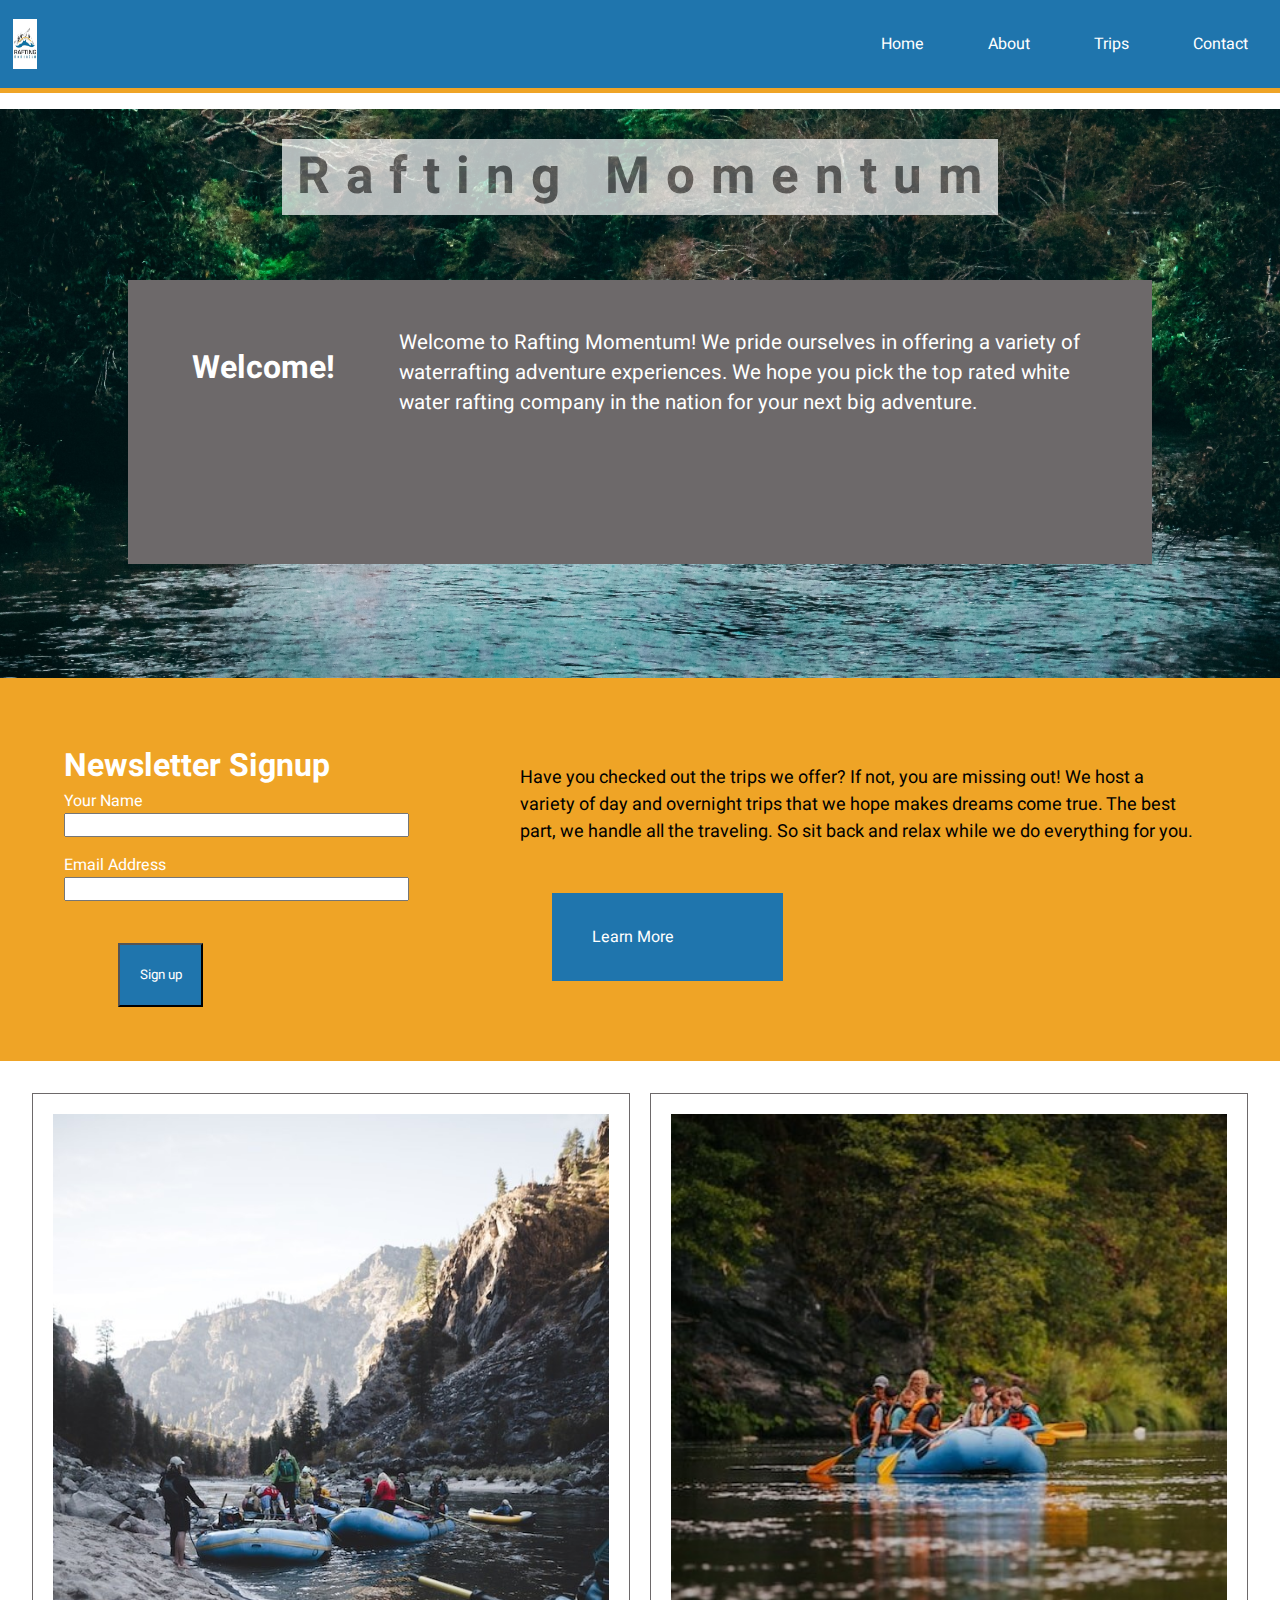
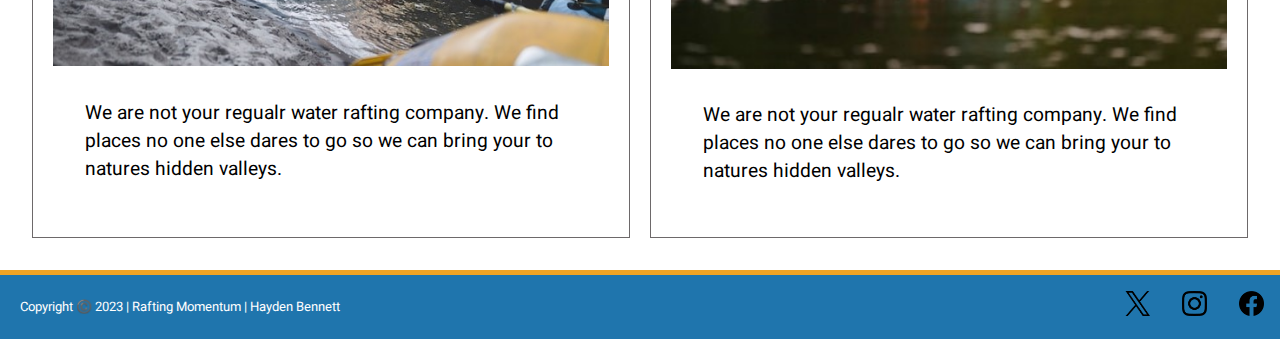
<file: wwr/index.html>
<!doctype html>
<html lang="en-us">
    <head>
        <meta charset="utf-8">
        <meta name="viewport" content="width=device-width, initial-scale=1">
        <meta name="author" content="Hayden Bennett | WDD130">
        <meta name="description" content="'Home' Page for Rafting Project">
        <meta name="title" content="Rafting Momentum Home Page">
        <link rel="stylesheet" href="styles/rafting.css">
        <title>Rafting Momentum Home Page</title>
    </head>
    <body>
        <header>
            <img src="images/logo.png" alt="Rafting Site Logo">
            <nav>
                <a href="index.html">Home</a>
                <a href="about.html">About</a>
                <a href="trips.html">Trips</a>
                <a href="contact.html">Contact</a>
            </nav>
        </header>
        <main>

            <div class="hero">
                <img class="heroimg" src="images/hero.jpg" alt="Hero image">
                <h1 class="abouth1">Rafting Momentum</h1>
                <article>
                    <h2 class="homearth"> Welcome!</h2>
                    <p class="homeartp">Welcome to Rafting Momentum! We pride ourselves in offering a variety of waterrafting adventure experiences. We hope you pick the top rated white water rafting company in the nation for your next big adventure.</p>
                </article>
            </div>
            <div class="homepagegrid">
                <div class="homegrid">
                    <form class="newsletterform">
                            <fieldset class="contactfieldset newsh1">
                                <h1>Newsletter Signup</h1>        
                                    <label for="q1">Your Name</label>
                                    <input class="answerbox" type="text" id="q1" name="q1">
                                    <label for="q2">Email Address</label>
                                    <input class="answerbox" type="text" id="q2" name="q2">
                            </fieldset>
                            <button class ="learnmorebutton" type="submit">Sign up</button>
                    </form>
                    <div>
                        <p class="homegridp">Have you checked out the trips we offer? If not, you are missing out! We host a variety of day and overnight trips that we hope makes dreams come true. The best part, we handle all the traveling. So sit back and relax while we do everything for you.</p>
                            <nav class="tripsnav">
                                <a href="trips.html">Learn More</a>
                            </nav>
                    </div>
                    
                </div>
            </div>
            <div class="homegrid2">
                <div class="grid2">
                    <img src="images/1.jpg" alt="Image 1">
                    <p>We are not your regualr water rafting company. We find places no one else dares to go so we can bring your to natures hidden valleys.</p>
                </div>
                <div class="grid2">
                    <img src="images/2.jpg" alt="Image 2">
                    <p>We are not your regualr water rafting company. We find places no one else dares to go so we can bring your to natures hidden valleys.</p>
                </div>
            </div>
        </main>
        <footer class="homepage">
            <p>Copyright ©️ 2023 | Rafting Momentum | Hayden Bennett</p>
            <nav class="sociallinks">
                <a href="https://twitter.com/">
                    <img src="images/X.png" alt="X">
                </a>
                <a href="https://www.instagram.com/">
                    <img src="images/Instagram.png" alt="Instagram">
                </a>
                <a href="https://www.facebook.com/">
                    <img src="images/Facebook.png" alt="Facebook">
                </a>
            </nav>
        </footer>
    </body>
</html>
</file>
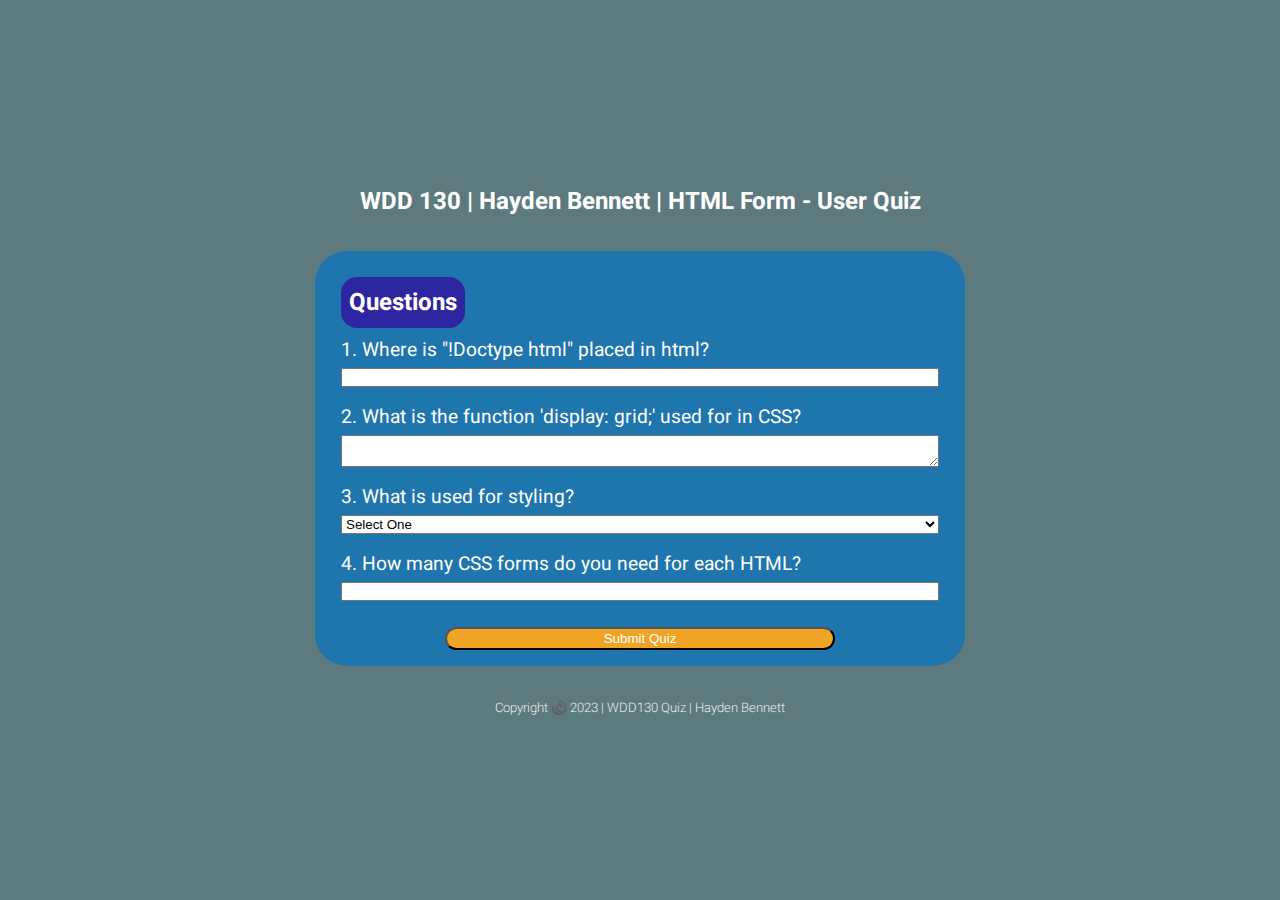
<file: quiz.html>
<!DOCTYPE html>
<html lang="en">
<head>
    <meta charset="UTF-8">
    <meta name="viewport" content="width=device-width, initial-scale=1.0">
    <meta name="description" content="This is my html & css quiz for the class WDD 130">
    <title>HTML & CSS quiz | WDD 130 | Hayden Bennett</title>
    <meta name="author" content="Hayden Bennett">
    <link rel="stylesheet" href="styles/quiz.css">
</head>
<body>
    <header>
        WDD 130 | Hayden Bennett | HTML Form - User Quiz
    </header>
    <form>
        <fieldset>
            <h1>Questions</h1>
            <label for="q1">1. Where is "!Doctype html" placed in html?</label>
            <input class="answerbox" type="text" id="q1" name="q1">
            <label for="q2">2. What is the function 'display: grid;' used for in CSS? </label>
            <textarea class="answerbox" id="q2" name="q2"></textarea>
            <label for="q3">3. What is used for styling?</label>
            <select class="answerbox" id="q3" name="q3">
                <option value="" selected disabled>Select One</option>
                <option value="option1">HTML</option>
                <option value="option2">Javascript</option>
                <option value="option3">CSS</option>
                <option value="option4">Typescript</option>
            </select>
            <label for="q4">4. How many CSS forms do you need for each HTML?</label>
            <input type="number" id="q4" name="q4">
        </fieldset>
        <button type="submit">Submit Quiz</button>
    </form>
    <footer>Copyright ©️ 2023 | WDD130 Quiz | Hayden Bennett</footer>
</body>
</html>
</file>
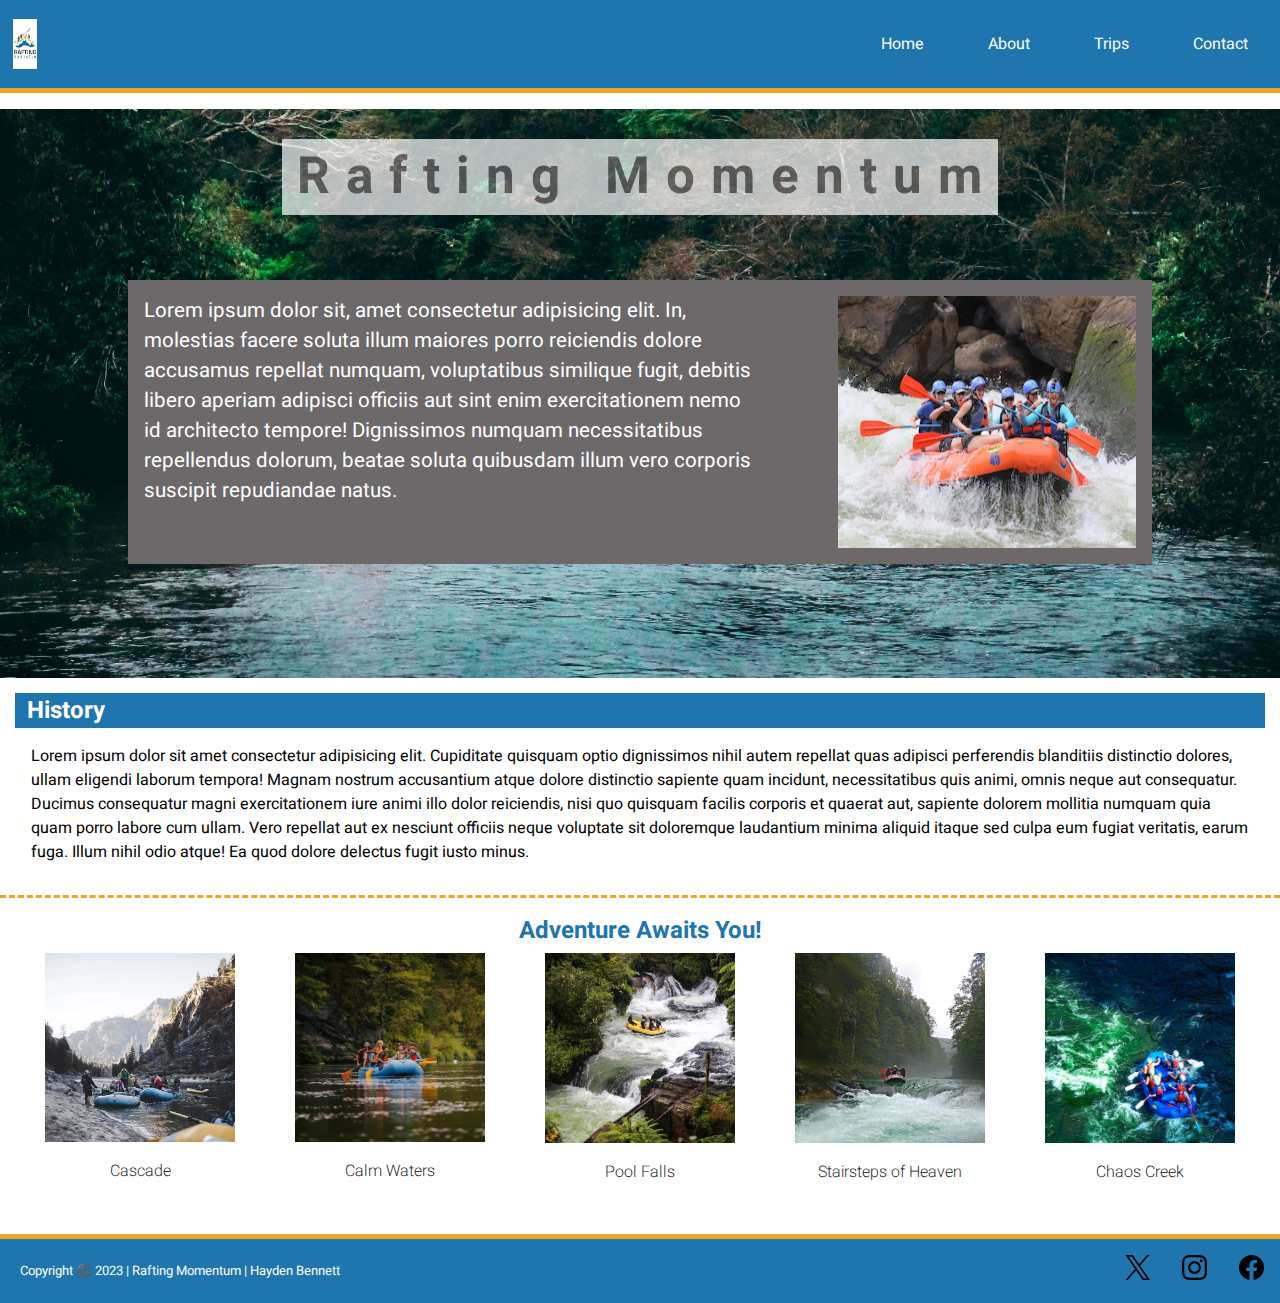
<file: wwr/about.html>
<!doctype html>
<html lang="en-us">
    <head>
        <meta charset="utf-8">
        <meta name="viewport" content="width=device-width, initial-scale=1">
        <meta name="author" content="Hayden Bennett | WDD130">
        <meta name="description" content="'About Us' page for Rafting Project">
        <meta name="title" content="Rafting Momentum About Us">
        <link rel="stylesheet" href="styles/rafting.css">
        <title>Rafting Momentum About Page</title>
    </head>
    <body>
        <header>
            <img src="images/logo.png" alt="Rafting Site Logo">
            <nav>
                <a href="index.html">Home</a>
                <a href="about.html">About</a>
                <a href="trips.html">Trips</a>
                <a href="contact.html">Contact</a>
            </nav>
        </header>
        <main>
            <div class="hero">
                <img class="heroimg" src="images/hero.jpg" alt="Hero image">
                <h1 class="abouth1">Rafting Momentum</h1>
                <article>
                    <p>Lorem ipsum dolor sit, amet consectetur adipisicing elit. In, molestias facere soluta illum maiores porro reiciendis dolore accusamus repellat numquam, voluptatibus similique fugit, debitis libero aperiam adipisci officiis aut sint enim exercitationem nemo id architecto tempore! Dignissimos numquam necessitatibus repellendus dolorum, beatae soluta quibusdam illum vero corporis suscipit repudiandae natus.</p>
                    <img src="images/happyclients.png" alt="happy clients">
                </article>
            </div>
            <section class="historycolumn">
                <h2>History</h2>
                <p>Lorem ipsum dolor sit amet consectetur adipisicing elit. Cupiditate quisquam optio dignissimos nihil autem repellat quas adipisci perferendis blanditiis distinctio dolores, ullam eligendi laborum tempora! Magnam nostrum accusantium atque dolore distinctio sapiente quam incidunt, necessitatibus quis animi, omnis neque aut consequatur. Ducimus consequatur magni exercitationem iure animi illo dolor reiciendis, nisi quo quisquam facilis corporis et quaerat aut, sapiente dolorem mollitia numquam quia quam porro labore cum ullam. Vero repellat aut ex nesciunt officiis neque voluptate sit doloremque laudantium minima aliquid itaque sed culpa eum fugiat veritatis, earum fuga. Illum nihil odio atque! Ea quod dolore delectus fugit iusto minus.</p>
            </section>
            <section class="adventurecolumn">
                <h2>Adventure Awaits You!</h2>
                <div class="adventurepics">
                   <figure>
                        <img src="images/1.jpg" alt="1">
                        <figcaption>Cascade</figcaption>
                    </figure>
                    <figure>
                        <img src="images/2.jpg" alt="2">
                        <figcaption>Calm Waters</figcaption>
                    </figure>
                    <figure>
                        <img src="images/3.jpg" alt="2">
                        <figcaption>Pool Falls</figcaption>
                    </figure>
                    <figure>
                        <img src="images/4.jpg" alt="2">
                        <figcaption>Stairsteps of Heaven</figcaption>
                    </figure>
                    <figure>
                        <img src="images/5.jpg" alt="2">
                        <figcaption>Chaos Creek</figcaption>
                    </figure>
                </div>    
            </section>
        </main>
        <footer>
            <p>Copyright ©️ 2023 | Rafting Momentum | Hayden Bennett</p>
            <nav class="sociallinks">
                <a href="https://twitter.com/">
                    <img src="images/X.png" alt="X">
                </a>
                <a href="https://www.instagram.com/">
                    <img src="images/Instagram.png" alt="Instagram">
                </a>
                <a href="https://www.facebook.com/">
                    <img src="images/Facebook.png" alt="Facebook">
                </a>
            </nav>
        </footer>
    </body>
</html>
</file>
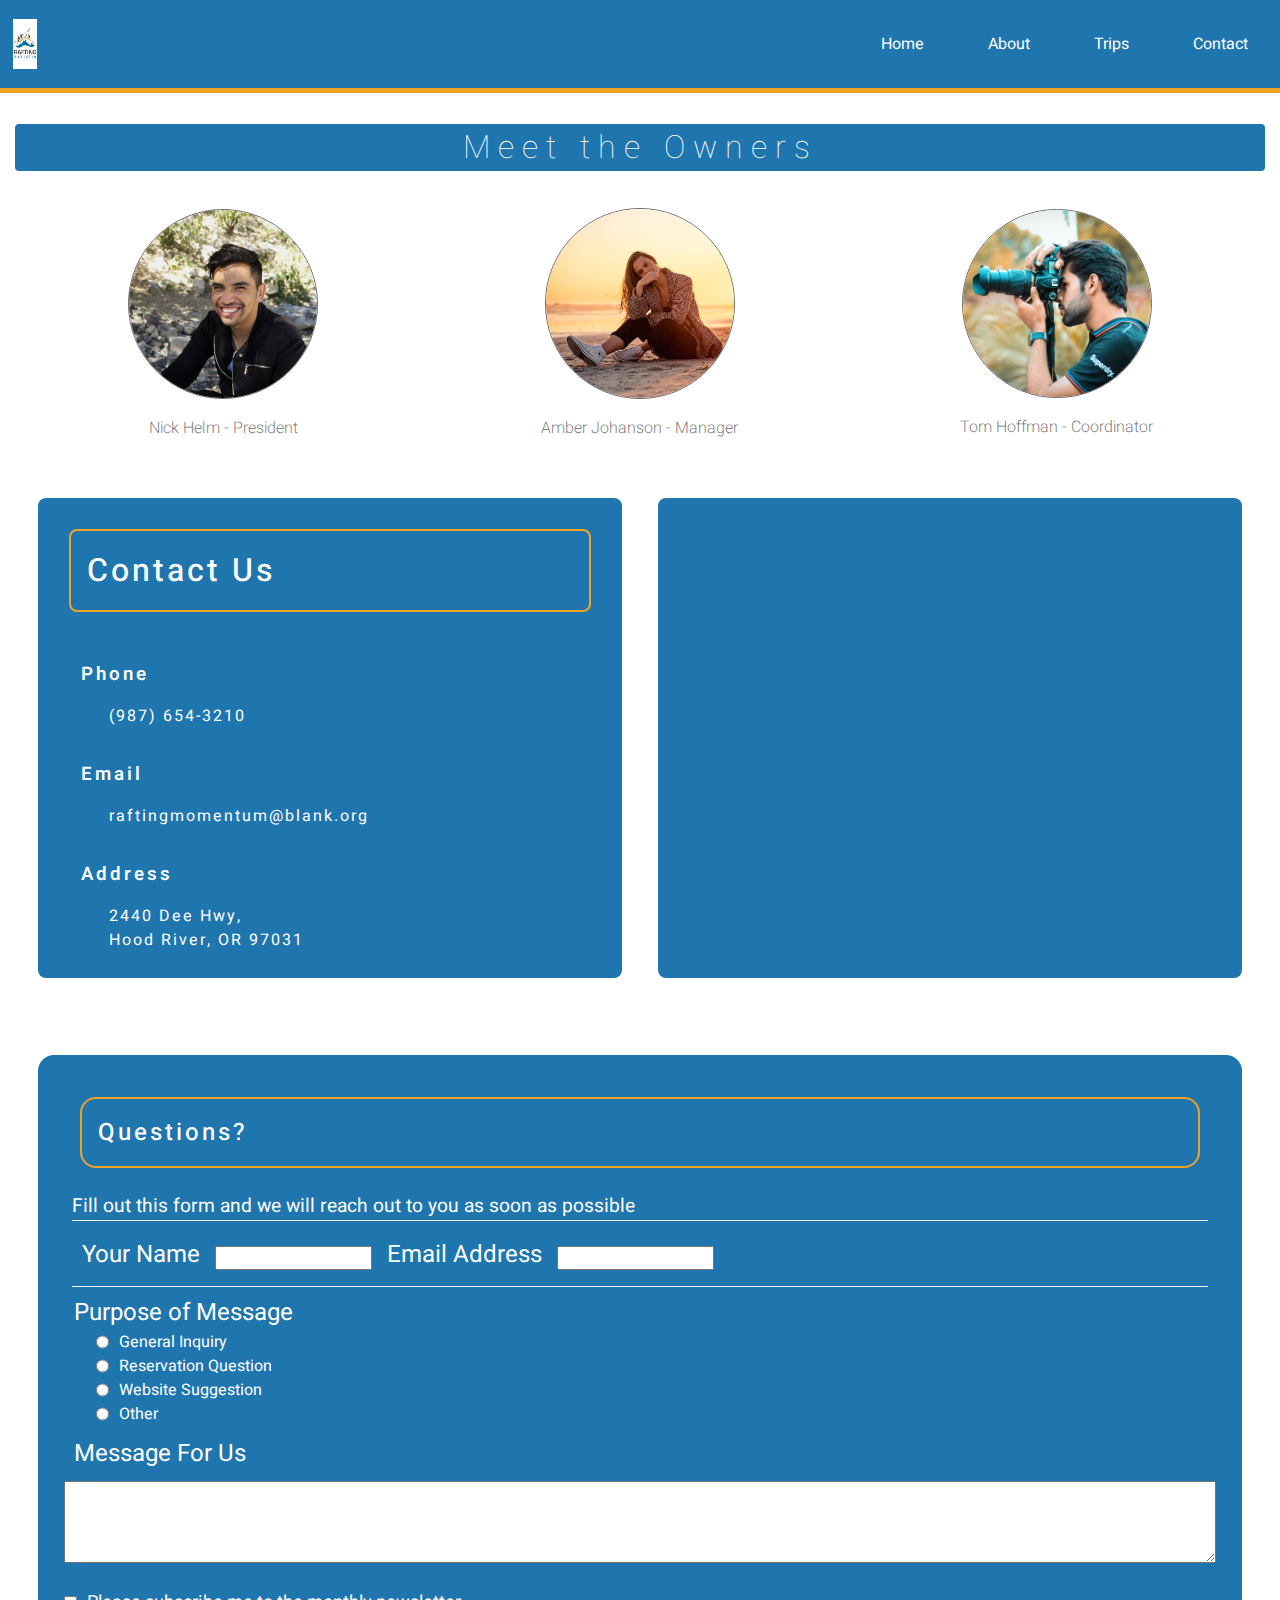
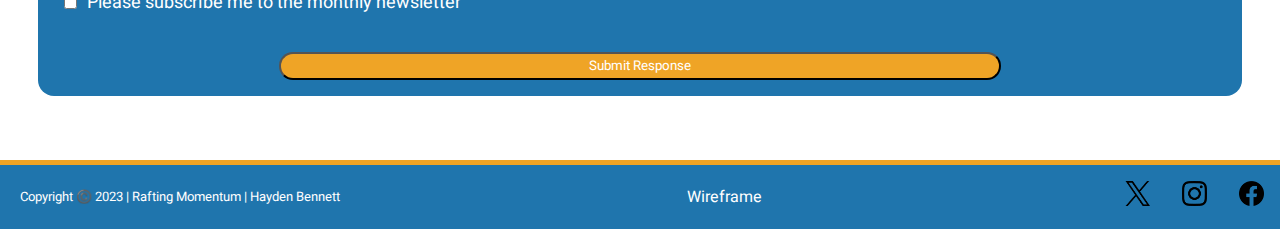
<file: wwr/contact.html>
<!doctype html>
<html lang="en-us">
    <head>
        <meta charset="utf-8">
        <meta name="viewport" content="width=device-width, initial-scale=1">
        <meta name="author" content="Hayden Bennett | WDD130">
        <meta name="description" content="'Contact Us' page for Rafting Project">
        <meta name="title" content="Rafting Momentum Contact Us Page">
        <link rel="stylesheet" href="styles/rafting.css">
        <title>Rafting Momentum About Page</title>
    </head>
    <body>
        <header>
            <img src="images/logo.png" alt="Rafting Site Logo">
            <nav>
                <a href="index.html">Home</a>
                <a href="about.html">About</a>
                <a href="trips.html">Trips</a>
                <a href="contact.html">Contact</a>
            </nav>
        </header>
        <main>
            <section class="employeecolumn">
                <h2>Meet the Owners</h2>
                <div class="employeepics">
                    <figure>
                            <img src="images/owner1.jpg" alt="1">
                            <figcaption>Nick Helm - President</figcaption>
                    </figure>
                    <figure>
                            <img src="images/owner2.jpg" alt="owner2">
                            <figcaption>Amber Johanson - Manager </figcaption>
                    </figure>
                    <figure>
                            <img src="images/owner3.jpg" alt="2">
                            <figcaption>Tom Hoffman - Coordinator</figcaption>
                    </figure>
                </div>
            </section>
            <div class="contactusgrid">
                <div class="contactgrid">
                    <section class="gridbox" class="gridbox1">
                        <h1>Contact Us</h1>
                        <h3>Phone</h3>
                        <p>(987) 654-3210</p>
                        <h3>Email</h3>
                        <p>raftingmomentum@blank.org</p>
                        <h3>Address</h3>
                        <p>2440 Dee Hwy,</p>
                        <p>Hood River, OR 97031</p>
                    </section>
                    <section class="gridbox">
                        <iframe src="https://www.google.com/maps/embed?pb=!1m18!1m12!1m3!1d80106.24811059628!2d-121.59686039353896!3d45.681354640507045!2m3!1f0!2f0!3f0!3m2!1i1024!2i768!4f13.1!3m3!1m2!1s0x549608c14aabd903%3A0xc73b3f42f9bfe754!2sTucker%20Park%20(Hood%20River%2C%20OR)!5e0!3m2!1sen!2sus!4v1698040593963!5m2!1sen!2sus" width="600" height="450" style="border:0;" allowfullscreen="" loading="lazy" referrerpolicy="no-referrer-when-downgrade"></iframe>
                    </section>
                </div>
            </div>
        <div class="formbody">
            <form class="contactform">
                <fieldset class="contactfieldset">
                    <h1>Questions?</h1>
                    <p>Fill out this form and we will reach out to you as soon as possible<p>

              
                        <label for="q1">Your Name</label>
                        <input class="answerbox" type="text" id="q1" name="q1">
                        <label for="q2">Email Address</label>
                        <input class="answerbox" type="text" id="q2" name="q2">

                    <div class="radiogroup">
                        <label for="q3">Purpose of Message</label>
                            <div class="radiobutton">
                                <option value="option1">General Inquiry</option>
                                <input type="radio" id="q3" name="q3">
                            </div>
                            <div class="radiobutton">
                                <option value="option2">Reservation Question</option>
                                <input type="radio" id="q3" name="q3">
                            </div>
                            <div class="radiobutton">
                                <option value="option3">Website Suggestion</option>
                                <input type="radio" id="q3" name="q3">
                            </div>
                            <div class="radiobutton">
                                <option value="option4">Other</option>
                                <input type="radio" id="q3" name="q3">
                            </div>
                    </div>


                    <label for="q4">Message For Us</label>
                    <textarea class="answerbox" rows="4" id="q4" name="q4"></textarea>


                    <div class="subscribe">
                    <label for="q5">Please subscribe me to the monthly newsletter</label>
                    <input type="checkbox" id="q5" name="q5">             
                    </div>
                    
                </fieldset>
                <button class ="contactbutton" type="submit">Submit Response</button>
            </form>
        </div>
        </main>
        <footer>
            <p>Copyright ©️ 2023 | Rafting Momentum | Hayden Bennett</p>
            <a class="contactwireframe" href="images/ContactUsWireframe.png">Wireframe</a>
            <nav class="sociallinks">
                <a href="https://twitter.com/">
                    <img src="images/X.png" alt="X">
                </a>
                <a href="https://www.instagram.com/">
                    <img src="images/Instagram.png" alt="Instagram">
                </a>
                <a href="https://www.facebook.com/">
                    <img src="images/Facebook.png" alt="Facebook">
                </a>
            </nav>
        </footer>
    </body>
</html>
</file>
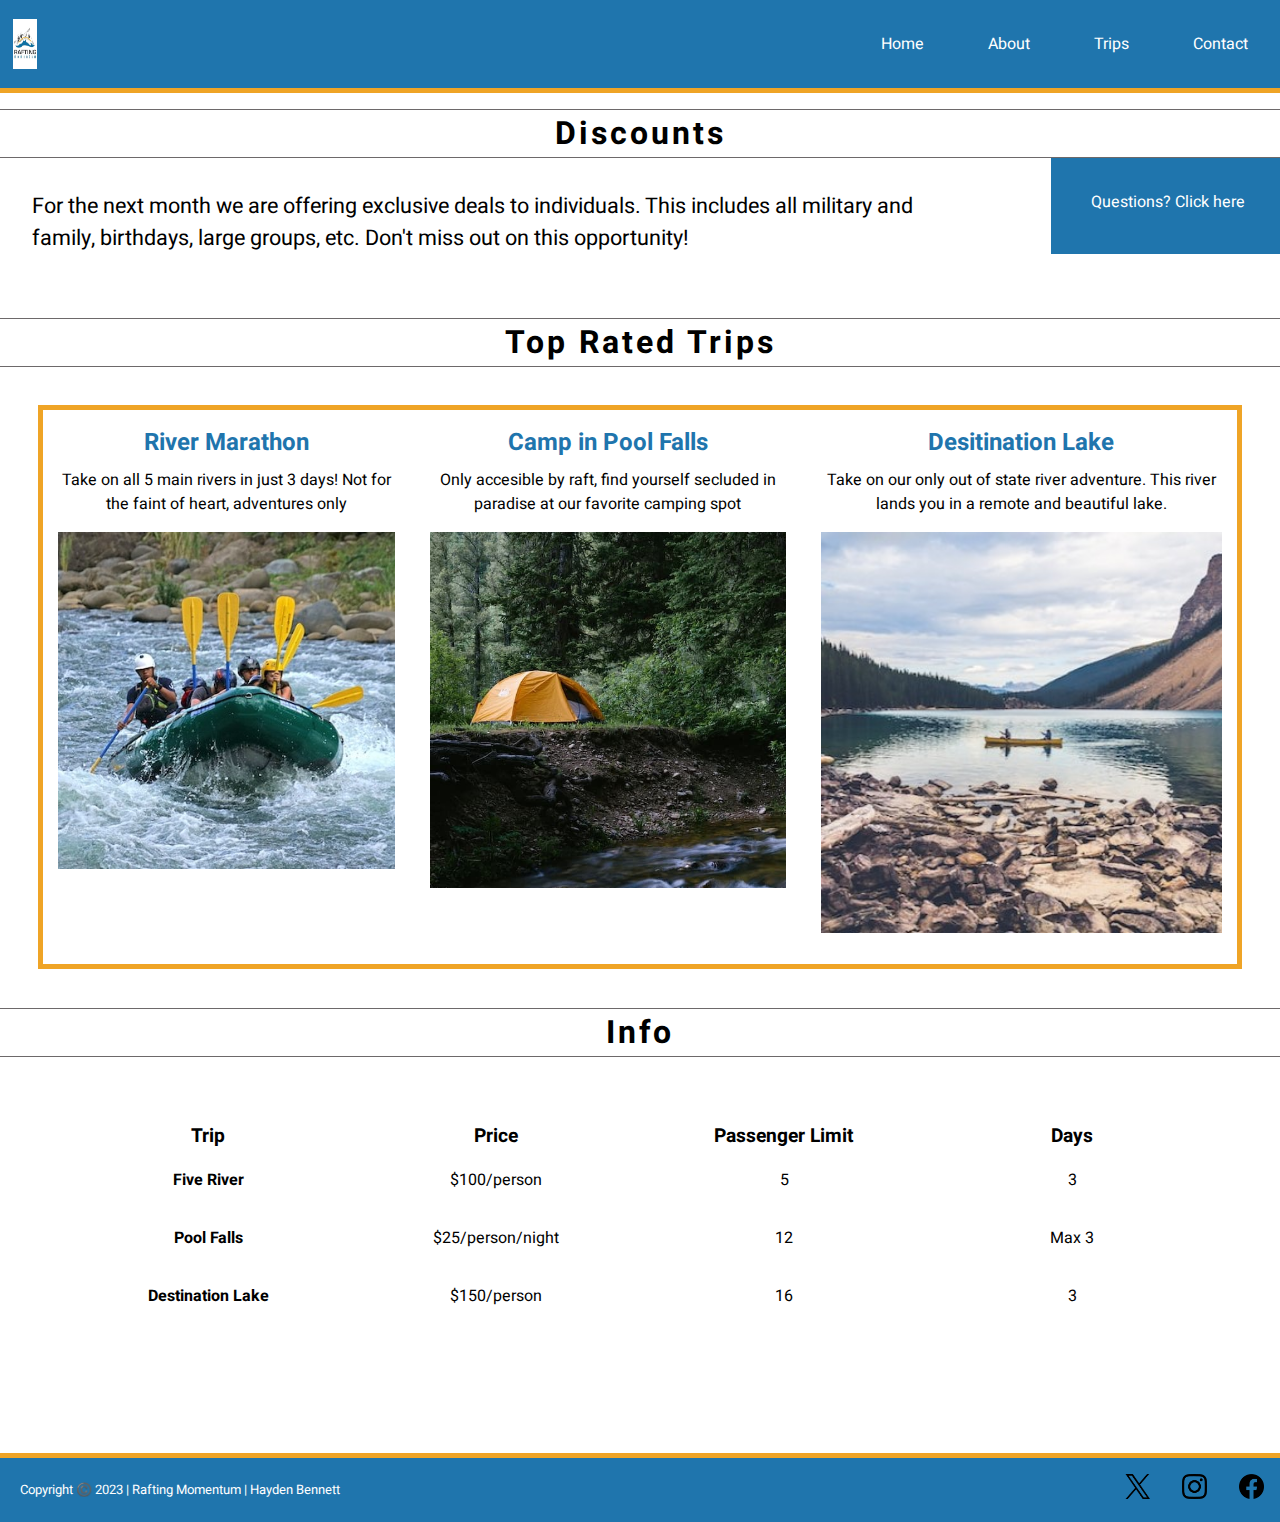
<file: wwr/trips.html>
<!doctype html>
<html lang="en-us">
    <head>
        <meta charset="utf-8">
        <meta name="viewport" content="width=device-width, initial-scale=1">
        <meta name="author" content="Hayden Bennett | WDD130">
        <meta name="description" content="'Trips' page for Rafting Project">
        <meta name="title" content="Rafting Momentum Trips Page">
        <link rel="stylesheet" href="styles/rafting.css">
        <title>Rafting Momentum About Page</title>
    </head>
    <body>
        <header>
            <img src="images/logo.png" alt="Rafting Site Logo">
            <nav>
                <a href="index.html">Home</a>
                <a href="about.html">About</a>
                <a href="trips.html">Trips</a>
                <a href="contact.html">Contact</a>
            </nav>
        </header>
        <main>
            <h1 class="tripsheader" class="tripsheader1">Discounts</h1>
            <section class="calltoaction">
                <p>For the next month we are offering exclusive deals to individuals. This includes all military and family, birthdays, large groups, etc. Don't miss out on this opportunity! </p>
                <nav class="tripsnav">
                    <a href="contact.html">Questions? Click here</a>
                </nav>
            </section>
            <h1 class="tripsheader">Top Rated Trips</h1>
            <section class="descriptions">
                <div class="columnns">
                    <h2>River Marathon</h2>
                    <p>Take on all 5 main rivers in just 3 days! Not for the faint of heart, adventures only</p>
                    <div class="descriptionsimg">
                        <img src="images/b.jpg" alt="image1">
                    </div>
                </div>
                <div class="columnns">
                    <h2>Camp in Pool Falls</h2>
                    <P>Only accesible by raft, find yourself secluded in paradise at our favorite camping spot</P>
                    <div class="descriptionsimg">
                        <img src="images/a.jpg" alt="image1">
                    </div>
                </div>
                <div class="columnns">
                    <h2>Desitination Lake</h2>
                    <p>Take on our only out of state river adventure. This river lands you in a remote and beautiful lake.</p>
                    <div class="descriptionsimg">
                        <img src="images/c.jpg" alt="image1">
                    </div>
                </div>
            </section>
            <h1 class="tripsheader">Info</h1>
            <section class="info">
                <table class="tripstable">
                    <tr>
                        <th>Trip</th>
                        <th>Price</th>
                        <th>Passenger Limit</th>
                        <th>Days</th>
                    </tr>
                    <tr>
                        <td class="tdh1">Five River</td>
                        <td>$100/person</td>
                        <td>5</td>
                        <td>3</td>
                    </tr>
                    <tr>
                        <td class="tdh1">Pool Falls</td>
                        <td>$25/person/night</td>
                        <td>12</td>
                        <td>Max 3</td>
                    </tr>
                    <tr>
                        <td class="tdh1">Destination Lake</td>
                        <td>$150/person</td>
                        <td>16</td>
                        <td>3</td>
                    </tr>
                </table>
            </section>
        </main>
        <footer>
            <p>Copyright ©️ 2023 | Rafting Momentum | Hayden Bennett</p>
            <nav class="sociallinks">
                <a href="https://twitter.com/">
                    <img src="images/X.png" alt="X">
                </a>
                <a href="https://www.instagram.com/">
                    <img src="images/Instagram.png" alt="Instagram">
                </a>
                <a href="https://www.facebook.com/">
                    <img src="images/Facebook.png" alt="Facebook">
                </a>
            </nav>
        </footer>
    </body>
</html>
</file>
<file: wwr/styles/rafting.css>
@import url('https://fonts.googleapis.com/css2?family=Heebo&display=swap');
:root {
    --primary-color: #1F75AD;
    --secondary-color: #FFFFFF;
    --accent1-color: #EFA426;
    --accent2-color: #6D696A;
    --heading-font: 'Heebo', sans-serif;
    --paragraph-font: 'Heebo', sans-serif;
    --nav-background-color:var(--primary-color);
    --nav-link-color:var(--secondary-color);
    --nav-hover-link-color:var(--accent2-color);
    --nav-hover-background-color:var(--secondary-color);
}
* {
    margin: 0;
    padding: 0;
    font-family: var(--heading-font);
    box-sizing: border-box;
}
h2 {
    font-family: var(--heading-font);
    color: var(--primary-color);
    position: relative;
}
/* navagation/header/footer */
header {
    background-color: var(--nav-background-color);
    display: flex;
    align-items: center;
    margin-bottom: 1rem;
    border-bottom: 5px solid var(--accent1-color);
    justify-content: space-between;
    position: sticky;
}
nav {
    font-size: 1rem;
    margin: 0;
    display: flex;
}
nav a{
    display:block;
    color: var(--nav-link-color);
    text-decoration: none;
    padding: 2rem;
}
nav a:link, nav a:visited{
    color: var(--nav-link-color);
}
nav a:hover {
    color: var(--nav-hover-link-color);
    background-color: var(--nav-hover-background-color);
}
footer {
    background-color: var(--nav-background-color);
    margin-top: 4rem;
    border-top: 5px solid var(--accent1-color);
    display: flex;
    align-items: center;
    justify-content: center;
    justify-content: space-between;
}
.sociallinks {
}
footer nav a {
    color: var(--secondary-color);
    padding: 1rem;
}
footer img {
    width: 25px;
}
footer p {
    color: var(--secondary-color);
    font-size: small;
    font-family: var(--paragraph-font);
    text-indent: 20px;
}
header img {
    width: 50px;
    height: 75px;
    padding: 1%;
}
/* history container */
.historycolumn {
    display: flex;
    flex-direction: column;
}
.historycolumn h2 {
    background-color: var(--primary-color);
    color: var(--secondary-color);
    text-indent: 12px;
}
.historycolumn p {
    padding: 1rem;
    font-family: var(--paragraph-font);
}
/* adventure container */
section {
    display: flex;
    padding: 15px;
}
.adventurecolumn {
    border-top: 3px dashed var(--accent1-color);
    display: flex;
    flex-direction: column;
    text-align: center;
}
.adventurepics {
  display: flex;
}
figure {
    padding: 5px;
    max-width: 220px;
    margin: auto;
    position: relative;
    width: 200px;
    height: auto
}
figure img {
    width: 100%;
}
figcaption {
    position: absolute;
    text-align: center;
    left: 0;
    right: 0;
    margin-top: 10px;
    font-weight: 200;
    font-family: var(--paragraph-font);
}
/* hero container */
.hero {
    position: relative;
    display: flex;
    justify-content: center;
}
.heroimg {
    width: 100%;
    height: 100%;
    border-bottom: 0px solid var(--accent2-color);
}
.abouth1 {
    position: absolute;
    z-index: 2;
    color: var(--accent2-color);
    top: 30px;
    margin-bottom: 30px;
    letter-spacing: 1rem;
    background-color: var(--secondary-color);    
    opacity: .7;
    font-size: 4vw;
    padding-left: 15px
}
article {
    position: absolute;
    z-index: 1;
    display: flex;
    padding: 1rem;
    background-color: var(--accent2-color);
    top: 30%;
    bottom: 20%;
    width: 80%;
    height: auto;
}
article p {
    color: var(--secondary-color);
    width: 80%;
    font-size: 1.6vw;
    padding-right: 8%;
    font-family: var(--paragraph-font);

}
article img {
    float: right;
    width: 30%;
    height: auto;
}

/*contact us page*/
.employeecolumn {
    display: flex;
    flex-direction: column;
    text-align: center;
    padding-bottom: 3rem;
}
.employeecolumn h2 {
    font-size: xx-large;
    color: var(--secondary-color);
    letter-spacing: .5rem;
    background-color: var(--primary-color);
    font-weight: 100;
    border-radius: .25rem;
    margin-bottom: 2rem;
}   

.employeepics {
    display: flex;
}

.employeepics img {
    border-radius: 10rem;
    border: 1px solid var(--accent2-color);
}

.employeepics figcaption {
    color: var(--accent2-color);

}

.contactusgrid {
    display: flex;
    width: 100%;
}

.gridbox1 {
    flex-direction: column;
    text-align: center;
}

.gridbox h1 {
    color: var(--secondary-color);
    border: 2px solid var(--accent1-color);
    margin: 1rem;
    padding: 1rem;
    border-radius: .5rem;
    font-weight: 500;
    letter-spacing: 3px;
}

.gridbox h3 {
    color: var(--secondary-color);
    font-weight: 600;
    letter-spacing: 3px;
    padding-left: 5%;
    padding-bottom: 1rem;
    padding-top: 2rem;
}

.gridbox p {
    font-family: var(--paragraph-font);
    color: var(--secondary-color);
    letter-spacing: 2px;
    padding-left: 10%;
}

.contactgrid {
    display: grid;
    grid-template-columns: repeat(2, 1fr);
    gap: 3%;
    width: 100%;
    margin: 3%
}

.gridbox {
    background-color: var(--primary-color);
    border-radius: .5rem;
    flex-direction: column;
}



iframe {
    width: 100%;
    border-radius: .5rem ;
}

/* Contact Us Page - Form */
.contactform {
    margin: 3%;
    border-radius: 1rem;
    background-color: var(--primary-color);
    display: grid;
    color: var(--secondary-color);
    border: none;
}
.contactform h1 {
    font-size: x-large;
    padding: 1rem;
    border-radius: 1rem;
    font-weight: 500;
    border: 2px solid var(--accent1-color);
    letter-spacing: 3px;
    margin: 1rem
}
.contactform p {
    margin: .5rem;
}
.answerbox {
    margin-bottom: 1rem;
}

.contactfieldset {
    display: grid;
    padding: 10px;
    margin: 1rem;
    width: auto;
    border: none;
    
}
.contactfieldset p {
    font-size: larger;
    border-bottom: 1px solid var(--secondary-color)}

.contactbutton {
    color: var(--secondary-color);
    background-color: var(--accent1-color);
    margin-bottom: 1rem;
    padding:2px;
    border-radius: 1rem;
    margin-left: 20%;
    margin-right: 20%;
}

.contactbutton:hover {
    background-color: var(--secondary-color);
    color: var(--accent2-color);
}


.formbody label {
    margin: 10px;
    font-size: x-large;

}
.subscribe {
    display: flex;
    flex-direction:row-reverse;
    justify-content: left;
}

.subscribe label {
    font-size: large;
}

.radiobutton {
    display: flex;
    flex-direction:row-reverse;
    justify-content: left;
    text-indent: 10px;
    margin-left: 2rem;
}

.contactwireframe {
    color: var(--secondary-color);
    text-decoration: none;
}
.contactwireframe:hover {
    color: var(--accent1-color);
}

.descriptions {
    display: flex;
    grid-template-columns: repeat(3, 1fr);
    gap: 3%;
    margin: 3%;
    border: 5px solid var(--accent1-color);
    justify-content: space-between;
}


.descriptions h2 {
    text-align: center;
    padding-bottom: .5rem;
}
.descriptions p {
    text-align: center;
    margin-bottom:1rem
}
.descriptions img {
    width: 100%;
    margin-bottom: 1rem;
}
.descriptionsimg {
    display: flex;
    align-content: center;
    justify-content: center;
    flex-direction: column;

}

.tripsheader {
    text-align: center;
    letter-spacing: 3px;
    border-bottom: 1px solid var(--accent2-color);
    border-top: 1px solid var(--accent2-color)
}

.calltoaction {
    display: flex;
    padding: 0;
    margin-bottom: 2rem;
    width: fit-content;
    font-size: large;
}
.calltoaction p {
    margin: 2rem;
    font-size: larger;
}

.tripsnav {
    display: flex;
    color: var(--accent1-color);
    background-color: var(--primary-color);
    width: 30%;
    text-align: center;
    margin-left: 5rem;
    margin-bottom: 2rem;
    padding-left: .5rem
}

.tripstable {
    width: 100%;
    text-align: center;
    justify-content: center;
    padding: 3rem;
    table-layout: fixed;
}

.tripstable td {
    padding: 1rem
}
.tdh1 {
    font-weight: bold;
}

.tripstable th {
    font-size: larger;
}

.homegrid {
    display: grid;
    grid-template-columns: 33% 1fr;
    grid-gap: 3%;
    width: 100%;
    margin: 3%;
}
.homegrid2 img {
    display: grid;
    grid-template-columns: repeat(2, 1fr);
    max-width: 100%;
    height: auto;
}

.homegrid2  {
    display: grid;
    grid-template-columns: repeat(2, 1fr);
    grid-gap: 20px;
    margin: 2rem;
    max-width: 100%;
}
.grid2 {
    display: grid;
    border: 1px solid #6D696A;
    padding: 20px;
    width: 100%;
}

.grid2 p {
    margin: 2rem;
    max-width: 100%;
    font-size: larger;
}
.grid2 img {
    width: 100%;
}
.homepagegrid {
    display: flex;
    width: 100%;
    background-color: #EFA426;
}

.homepage {
    margin-top: 0;
}

.homegridp {
    font-size: large;
    margin: 2rem;
    padding: 1rem;
}

.learnmorebutton {
    color: var(--secondary-color);
    background-color: var(--primary-color);
    margin-bottom: 1rem;
    padding: 5%;
    margin-left: 20%;
    margin-right: 20%;
    
}

.learnmorebutton:hover {
    background-color: var(--secondary-color);
    color: var(--accent2-color);
}

.newsh1 {
    color: #FFFFFF;
}

.newsh1 label {
    color: var(--secondary-color)
}

.homearth {
    margin: 3rem;
    font-size: xx-large;
    color: var(--secondary-color);
    text-align: center;
}

.homeartp {
    padding: 1rem;
    margin-top: 1rem
}
</file>
<file: styles/quiz.css>
@import url('https://fonts.googleapis.com/css2?family=Heebo&display=swap');
:root {
    --primary-color: #1F75AD;
    --secondary-color: #FFFFFF;
    --accent1-color: #EFA426;
    --accent2-color: #6D696A;
    --heading-font: 'Heebo', sans-serif;
    --paragraph-font: 'Heebo', sans-serif;
    --nav-background-color:var(--primary-color);
    --nav-link-color:var(--secondary-color);
    --nav-hover-link-color:var(--accent2-color);
    --nav-hover-background-color:var(--secondary-color);
}
body, html {
    height: 100%;
    margin: 0;
    display: flex;
    justify-content: center;
    align-items: center;
    flex-direction: column;
}
h1 {
    font-size: x-large;
    margin-bottom: .5rem;
    background-color: #2e26a1;
    width: fit-content;
    padding: .5rem;
    border-radius: 1rem;
}
*{
    margin:0;
    padding: 0;
    box-sizing: border-box;
}
body {
    font-family: var(--heading-font);
    font-size: 1.2rem;
    color: #333;
    background-color: rgb(93, 123, 127);


}

header {
    margin: 0 auto;
    width: 650px;
    color: var(--secondary-color);
    text-align: center;
    margin: 1rem;
    font-weight: 700;
    font-size: x-large;
}
footer {
    margin: 1rem auto 0;
    width: 650px;
    color: var(--secondary-color);
    text-align: center;
    font-weight: 200;
    font-size: small;
    margin: 1rem;

}

form {
    margin: 1rem;
    width: 650px;
    border-radius: 2rem;
    background-color: var(--primary-color);
    display: grid;
    color: var(--secondary-color);
    border: none;

}
fieldset {
    display: grid;
    padding: 10px;
    margin: 1rem;
    width: auto;
    border: none;
}

button {
    color: var(--secondary-color);
    background-color: var(--accent1-color);
    margin-bottom: 1rem;
    padding:2px;
    border-radius: 1rem;
    margin-left: 20%;
    margin-right: 20%;
    
}
button:hover {
    background-color: var(--secondary-color);
    color: black;
}
.answerbox {
    margin-bottom: 1rem;
}
label {
    margin-bottom: .25rem;
}
</file>
